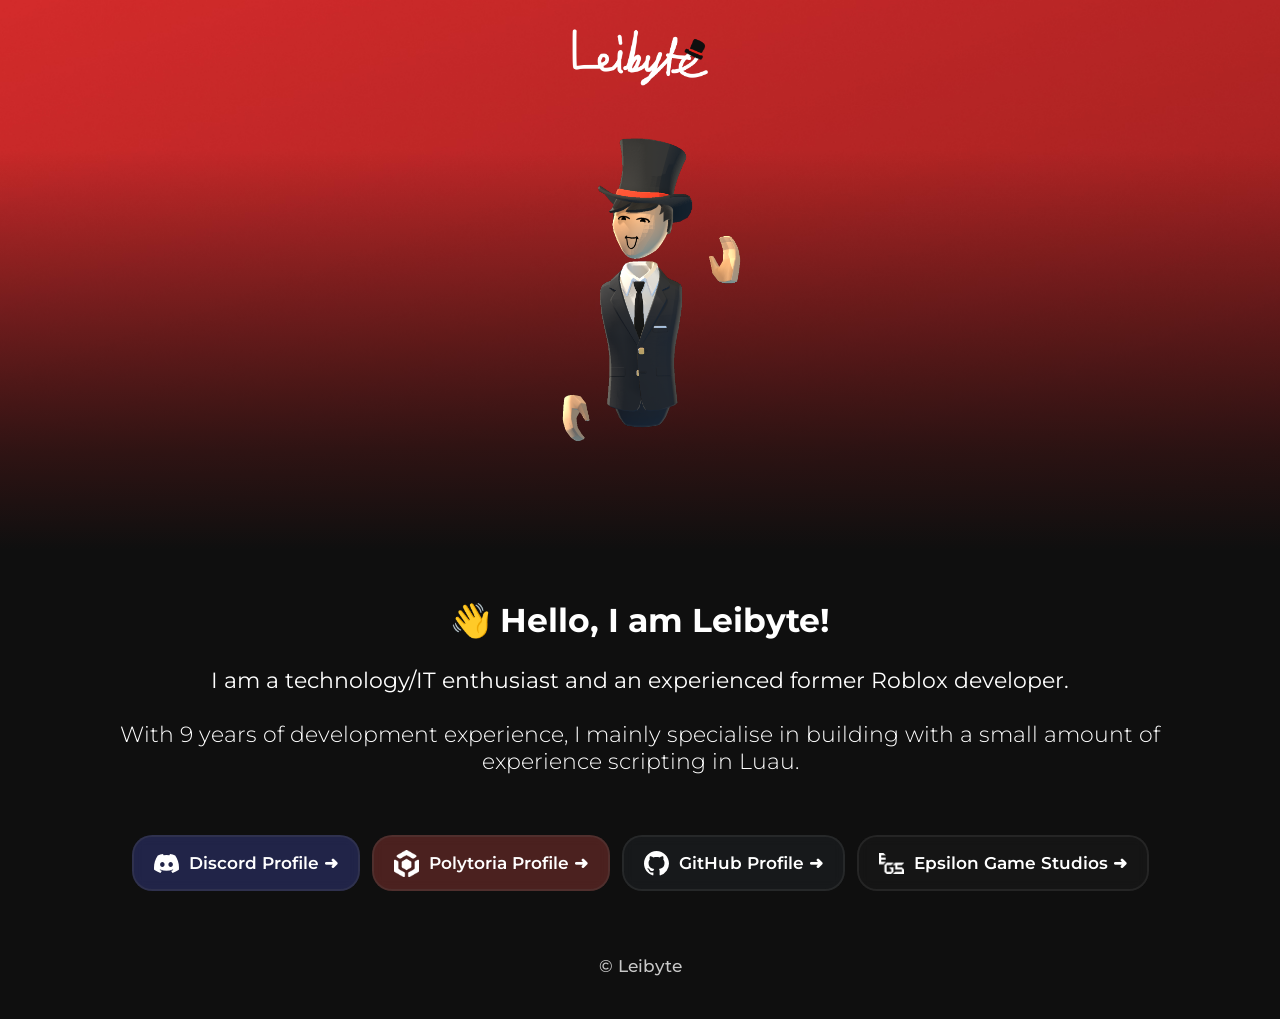
<file: index.html>
<!-- LEIBYTE'S WEBSITE -->
 
<!DOCTYPE html>
<html>
    <head>
        <title>Leibyte</title> <!-- TITLE -->
        <link rel="Icon" href="images/leibyteIcon.svg"> <!-- FAVICON -->
        <link rel="stylesheet" type="text/css" href="style.css"> <!-- CSS STYLING LINKS -->
        <link rel="stylesheet" type="text/css" href="sociallinks.css">
        <meta name="viewport" content="width=device-width, initial-scale=1.0"> <!-- META & OG TAGS -->
        <meta property="og:title" content="Leibyte">
        <meta property="og:description" content="A technology/IT enthusiast.">
        <meta name="theme-color" content="#d22b2b">
    </head>
    <body>
        <img src="images/leibyteLogoWordmark.png" alt="Leibyte's Rec Room avatar with wordmark" class="logo">
        <main class="content">
            <img src="images/leibyteAvatar.png" alt="Leibyte's Rec Room avatar" class="avatar">
            <div class="textbox" style="margin-top: 75px;"> <!-- BIO -->
                <h2 style="margin: 0;">👋 Hello, I am Leibyte!</h2>
                <br>
                <p style="margin: 0;">I am a technology/IT enthusiast and an experienced former Roblox developer.</p>
                <br>
                <p style="margin: 0; font-weight: 300;">With 9 years of development experience, I mainly specialise in building with a small amount of experience scripting in Luau.</p>
            </div>
            <div class="sociallinks"> <!-- SOCIAL LINKS (DISCORD/POLYTORIA/GITHUB/EGS)-->
                <a href="https://discord.com/users/486958791137689601" class="socialbtn discord" target="_blank" rel="noopener">
                    <svg class="socialicon" viewBox="0 0 24 24" fill="currentColor">
                    <path d="M20.317 4.37a19.791 19.791 0 0 0-4.885-1.515.074.074 0 0 0-.079.037c-.21.375-.444.864-.608 1.25a18.27 18.27 0 0 0-5.487 0 12.64 12.64 0 0 0-.617-1.25.077.077 0 0 0-.079-.037A19.736 19.736 0 0 0 3.677 4.37a.07.07 0 0 0-.032.027C.533 9.046-.32 13.58.099 18.057a.082.082 0 0 0 .031.057 19.9 19.9 0 0 0 5.993 3.03.078.078 0 0 0 .084-.028c.462-.63.874-1.295 1.226-1.994.021-.041.001-.09-.041-.106a13.107 13.107 0 0 1-1.872-.892.077.077 0 0 1-.008-.128 10.2 10.2 0 0 0 .372-.292.074.074 0 0 1 .077-.01c3.928 1.793 8.18 1.793 12.061 0a.074.074 0 0 1 .078.01c.12.098.246.198.373.292a.077.077 0 0 1-.006.127 12.299 12.299 0 0 1-1.873.892.077.077 0 0 0-.041.107c.36.698.772 1.362 1.225 1.993a.076.076 0 0 0 .084.028 19.839 19.839 0 0 0 6.002-3.03.077.077 0 0 0 .032-.054c.5-5.177-.838-9.674-3.549-13.66a.061.061 0 0 0-.031-.028zM8.02 15.33c-1.183 0-2.157-1.085-2.157-2.419 0-1.333.956-2.419 2.157-2.419 1.21 0 2.176 1.096 2.157 2.42 0 1.333-.956 2.418-2.157 2.418zm7.975 0c-1.183 0-2.157-1.085-2.157-2.419 0-1.333.955-2.419 2.157-2.419 1.21 0 2.176 1.096 2.157 2.42 0 1.333-.946 2.418-2.157 2.418z"/>
                    </svg>
                    Discord Profile ➜
                </a>
                <a href="https://polytoria.com/u/Leibyte" class="socialbtn polytoria" target="_blank" rel="noopener">
                    <img src="images/polytoriaLogo.png" alt="Polytoria logo" class="socialicon">
                    Polytoria Profile ➜
                </a>
                <a href="https://github.com/LeibyteDev" class="socialbtn github" target="_blank" rel="noopener">
                    <svg class="socialicon" viewBox="0 0 24 24" fill="currentColor">
                    <path d="M12 0C5.37 0 0 5.37 0 12c0 5.31 3.435 9.795 8.205 11.385.6.105.825-.255.825-.57 0-.285-.015-1.23-.015-2.235-3.015.555-3.795-.735-4.035-1.41-.135-.345-.72-1.41-1.23-1.695-.42-.225-1.02-.78-.015-.795.945-.015 1.62.87 1.845 1.23 1.08 1.815 2.805 1.305 3.495.99.105-.78.42-1.305.765-1.605-2.67-.3-5.46-1.335-5.46-5.925 0-1.305.465-2.385 1.23-3.225-.12-.3-.54-1.53.12-3.18 0 0 1.005-.315 3.3 1.23.96-.27 1.98-.405 3-.405s2.04.135 3 .405c2.295-1.56 3.3-1.23 3.3-1.23.66 1.65.24 2.88.12 3.18.765.84 1.23 1.905 1.23 3.225 0 4.605-2.805 5.625-5.475 5.925.435.375.81 1.095.81 2.22 0 1.605-.015 2.895-.015 3.3 0 .315.225.69.825.57A12.02 12.02 0 0 0 24 12c0-6.63-5.37-12-12-12z"/>
                    </svg>
                    GitHub Profile ➜
                </a>
                <a href="https://epsilongamestudios.github.io" class="socialbtn egs" target="_blank" rel="noopener">
                    <img src="images/egsLogo.png" alt="EGS logo" class="socialicon">
                    Epsilon Game Studios ➜
                </a>
            </div>
        </main>
        <footer>
            <p>&copy; Leibyte</p>
            <br><br>
        </footer>
    </body>
</html>

<!-- © LEIBYTE -->
</file>
<file: style.css>
/* FONT */
@font-face{
  font-family: 'Montserrat';
  src: url('fonts/Montserrat-VariableFont_wght.ttf') format('truetype');
}

/* BODY STYLING */
html,body{
  margin: 0;
  padding: 0;
  width: 100%;
  max-width: 100%;
  overflow-x: hidden;
  background-color: rgb(15, 15, 15);
}
body{
  background-image: linear-gradient(
    to bottom,
    rgba(15, 15, 15, 0) 0px,
    rgba(15, 15, 15, 0) 150px,
    rgba(15, 15, 15, 0.8) 450px,
    rgba(15, 15, 15, 1) 550px
  ),
  url('images/leibyteBG.jpg');
  font-family: 'Montserrat';
  background-repeat: no-repeat;
  background-position: center top;
  background-size: cover;
  display: flex;
  flex-direction: column;
  min-height: 100vh;
  min-height: 100dvh;
}
.content{
  flex: 1 0 auto; 
}

/* AVATAR AND LOGO STYLING */
.avatar{
  display: block;
  margin-left: auto;
  margin-right: auto;
  margin-top: 125px;
  width: 325px;
  max-width: 80%;
  height: auto;
}
.logo{
  position: absolute;
  top: 20px;
  left: 50%;
  height: 75px;
  width: auto; 
  transform: translateX(-50%)
}

/* TEXTBOX STYLING */
.textbox{
  margin: 20px auto;
  padding-top: 75px;
  padding-left: 100px;
  padding-right: 100px;
  padding-bottom: 10px;
  text-align: center;
  color:#ffffff;
  font-size: 22px;
}

/* FOOTER STYLING */
footer{
  color: rgb(200, 200, 200);
  text-align: center;
  padding: 5px;
  margin-top: auto;
  width: 100%;
}
footer p{
  font-size: 17px;
  font-weight: 500;
  margin: 0;
}

/* OPTIMISATION FOR MOBILE DEVICES/PORTRAIT/SMALLER WINDOWS */
@media (max-width: 600px){
  html,body{
    -ms-overflow-style: none;
    scrollbar-width: none;
  }
  html::-webkit-scrollbar,body::-webkit-scrollbar{
    display: none;
  }
  .textbox,.textbox2,.textbox3{
    padding-left: 30px;
    padding-right: 30px;
  }
}

*,*::before,*::after{
  box-sizing: border-box;
}
</file>
<file: sociallinks.css>
/* SOCIAL LINKS CONTAINER STYLING */
.sociallinks{
    display: flex;
    justify-content: center;
    flex-wrap: wrap; gap: 12px;
    margin: 30px auto;
    width: 90%;
    padding-top: 20px;
    padding-bottom: 30px;
}

/* SOCIAL LINK BUTTONS STYLING */
.socialbtn{
    display: inline-flex;
    align-items: center;
    gap: 10px;
    padding: 12.5px 20px;
    border-radius: 20px;
    font: 600 15px 'Montserrat', sans-serif;
    font-size: 17px;
    color: #fff; text-decoration: none;
    backdrop-filter: blur(6px);
    border: 2px solid transparent;
    transition: transform 0.2s, background-color 0.2s, box-shadow 0.2s;
}
.socialbtn:hover{
    transform: translateY(-1px);
    box-shadow: 0 5px 15px rgba(0, 0, 0, 0.3);
}
.socialicon{
    height: auto;
    width: 25px;
    object-fit: contain;
    display: block;
    flex-shrink: 0;
}

/* DISCORD SOCIAL LINK BUTTON STYLING */
.discord{
    background-color: rgba(88, 101, 242, 0.25);
    border-color: rgba(100, 100, 100, 0.2);
}
.discord:hover{
    background-color: rgba(88, 101, 242, 0.85);
}

/* POLYTORIA SOCIAL LINK BUTTON STYLING */
.polytoria{
    background-color: rgba(255, 89, 81, 0.25);
    border-color: rgba(100, 100, 100, 0.2);
}
.polytoria:hover{
    background-color: rgba(255, 89, 81, 0.85);
}

/* GITHUB SOCIAL LINK BUTTON STYLING */
.github{
    background-color: rgba(36, 41, 47, 0.4);
    border-color: rgba(100, 100, 100, 0.2);
}
.github:hover{
    background-color: rgba(36, 41, 47, 0.9);
}

/* EPSILON GAME STUDIOS SOCIAL LINK BUTTON STYLING */
.egs{
    background-color: rgba(30, 30, 30, 0.4);
    border-color: rgba(100, 100, 100, 0.2);
}
.egs:hover{
    background-color: rgba(30, 30, 30, 0.9);
}

/* OPTIMISATION FOR MOBILE DEVICES/PORTRAIT/SMALLER WINDOWS */
@media(max-width: 600px){
  .sociallinks{
    flex-direction: column;
    align-items: center;
    width: 90%;
    max-width: 500px;
    margin: 30px auto;
  }
  .socialbtn{
    width: 100%;
    display: flex;
    align-items: center;
    justify-content: center;
    gap: 10px;
    padding: 14px 20px;
    font-size: 20px;
    box-sizing: border-box;
  }
  .socialicon{
    height: 22px;
    width: auto;
    max-width: 30px;
    object-fit: contain;
    flex-shrink: 0;
  }
}
</file>
